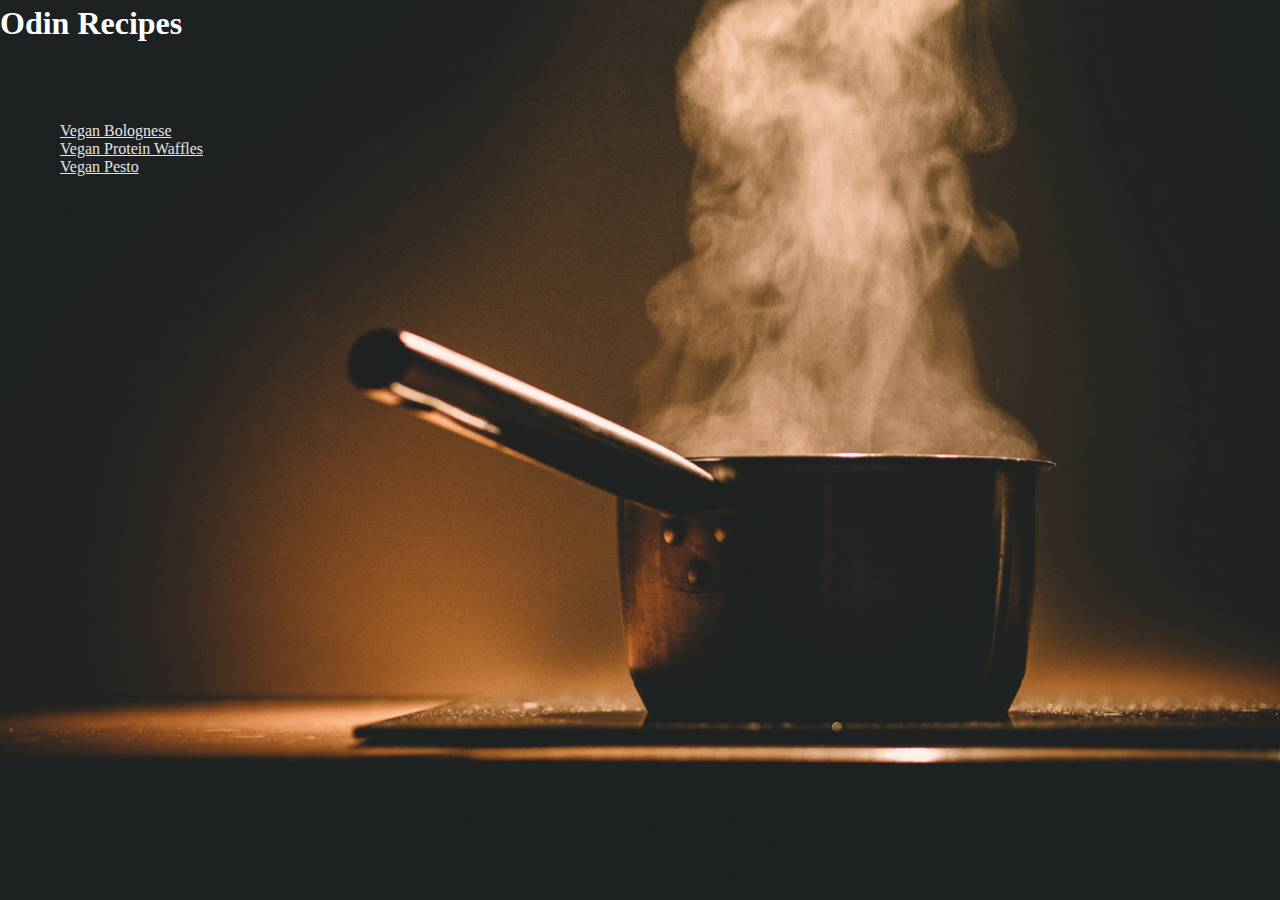
<file: index.html>
<!DOCTYPE html>
<html lang="en">
<head>
    <meta charset="UTF-8">
    <meta name="viewport" content="width=device-width, initial-scale=1.0">
    <link rel="stylesheet" href="style.css">
    <title>Recipes</title>
</head>
<body>
    <h1>Odin Recipes</h1>
    <ul class="recipes">
        <li><a href="./recipes/vegan-bolognese.html">Vegan Bolognese</a></li>
        <li> <a href="./recipes/vegan-protein-waffles.html">Vegan Protein Waffles</a></li>
        <li> <a href="./recipes/vegan-pesto.html">Vegan Pesto</a></li>
    </ul>
    
</body>
</html>
</file>
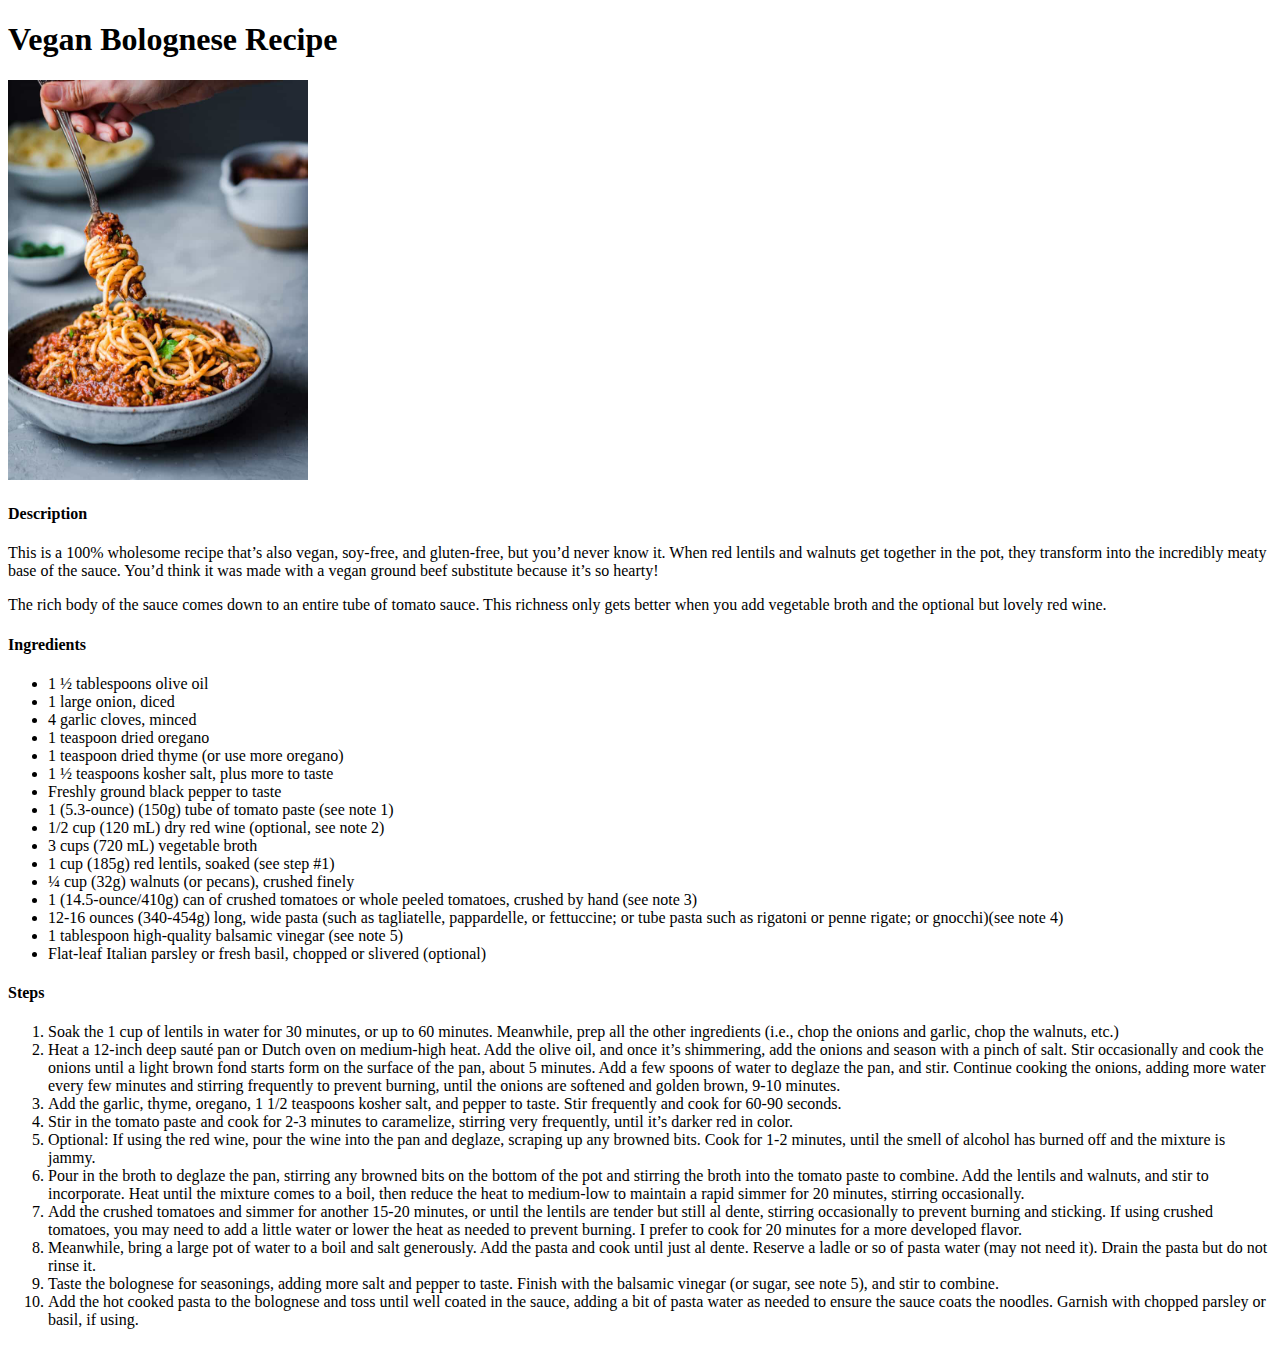
<file: recipes/vegan-bolognese.html>
<!DOCTYPE html>
<html lang="en">
<head>
    <meta charset="UTF-8">
    <meta name="viewport" content="width=device-width, initial-scale=1.0">
    <title>Vegan Bolognese Recipe</title>
</head>
<body>
    <h1>Vegan Bolognese Recipe</h1>
    <img src="./vegan-bolognese.jpg" alt="Vegan Bolognese" height="400" width="300">
    <h4>Description</h4>

    <p>This is a 100% wholesome recipe that’s also vegan, soy-free, and gluten-free, but you’d never know it. When red lentils and walnuts get together in the pot, they transform into the incredibly meaty base of the sauce. You’d think it was made with a vegan ground beef substitute because it’s so hearty!</p>

    <p>The rich body of the sauce comes down to an entire tube of tomato sauce. This richness only gets better when you add vegetable broth and the optional but lovely red wine.</p>

    <h4>Ingredients</h4>
    <ul>
        <li>1 ½ tablespoons olive oil</li>
        <li>1 large onion, diced</li>
        <li>4 garlic cloves, minced</li>
        <li>1 teaspoon dried oregano</li>
        <li>1 teaspoon dried thyme (or use more oregano)</li>
        <li>1 ½ teaspoons kosher salt, plus more to taste</li>
        <li>Freshly ground black pepper to taste</li>
        <li>1 (5.3-ounce) (150g) tube of tomato paste (see note 1)</li>
        <li>1/2 cup (120 mL) dry red wine (optional, see note 2)</li>
        <li>3 cups (720 mL) vegetable broth</li>
        <li>1 cup (185g) red lentils, soaked (see step #1)</li>
        <li>¼ cup (32g) walnuts (or pecans), crushed finely</li>
        <li>1 (14.5-ounce/410g) can of crushed tomatoes or whole peeled tomatoes, crushed by hand (see note 3)</li>
        <li>12-16 ounces (340-454g) long, wide pasta (such as tagliatelle, pappardelle, or fettuccine; or tube pasta such as rigatoni or penne rigate; or gnocchi)(see note 4)</li>
        <li>1 tablespoon high-quality balsamic vinegar (see note 5)</li>
        <li>Flat-leaf Italian parsley or fresh basil, chopped or slivered (optional)</li>
    </ul>

    <h4>Steps</h4>
    <ol>
        <li>Soak the 1 cup of lentils in water for 30 minutes, or up to 60 minutes. Meanwhile, prep all the other ingredients (i.e., chop the onions and garlic, chop the walnuts, etc.)</li>
        <li>Heat a 12-inch deep sauté pan or Dutch oven on medium-high heat. Add the olive oil, and once it’s shimmering, add the onions and season with a pinch of salt. Stir occasionally and cook the onions until a light brown fond starts form on the surface of the pan, about 5 minutes. Add a few spoons of water to deglaze the pan, and stir. Continue cooking the onions, adding more water every few minutes and stirring frequently to prevent burning, until the onions are softened and golden brown, 9-10 minutes.</li>
        <li>Add the garlic, thyme, oregano, 1 1/2 teaspoons kosher salt, and pepper to taste. Stir frequently and cook for 60-90 seconds.</li>
        <li>Stir in the tomato paste and cook for 2-3 minutes to caramelize, stirring very frequently, until it’s darker red in color.</li>
        <li>Optional: If using the red wine, pour the wine into the pan and deglaze, scraping up any browned bits. Cook for 1-2 minutes, until the smell of alcohol has burned off and the mixture is jammy.</li>
        <li>Pour in the broth to deglaze the pan, stirring any browned bits on the bottom of the pot and stirring the broth into the tomato paste to combine. Add the lentils and walnuts, and stir to incorporate. Heat until the mixture comes to a boil, then reduce the heat to medium-low to maintain a rapid simmer for 20 minutes, stirring occasionally.</li>
        <li>Add the crushed tomatoes and simmer for another 15-20 minutes, or until the lentils are tender but still al dente, stirring occasionally to prevent burning and sticking. If using crushed tomatoes, you may need to add a little water or lower the heat as needed to prevent burning.
            I prefer to cook for 20 minutes for a more developed flavor.</li>
        <li>Meanwhile, bring a large pot of water to a boil and salt generously. Add the pasta and cook until just al dente. Reserve a ladle or so of pasta water (may not need it). Drain the pasta but do not rinse it.</li>
        <li>Taste the bolognese for seasonings, adding more salt and pepper to taste. Finish with the balsamic vinegar (or sugar, see note 5), and stir to combine.</li>
        <li>Add the hot cooked pasta to the bolognese and toss until well coated in the sauce, adding a bit of pasta water as needed to ensure the sauce coats the noodles. Garnish with chopped parsley or basil, if using.</li>
    </ol>
</body>
</html>
</file>
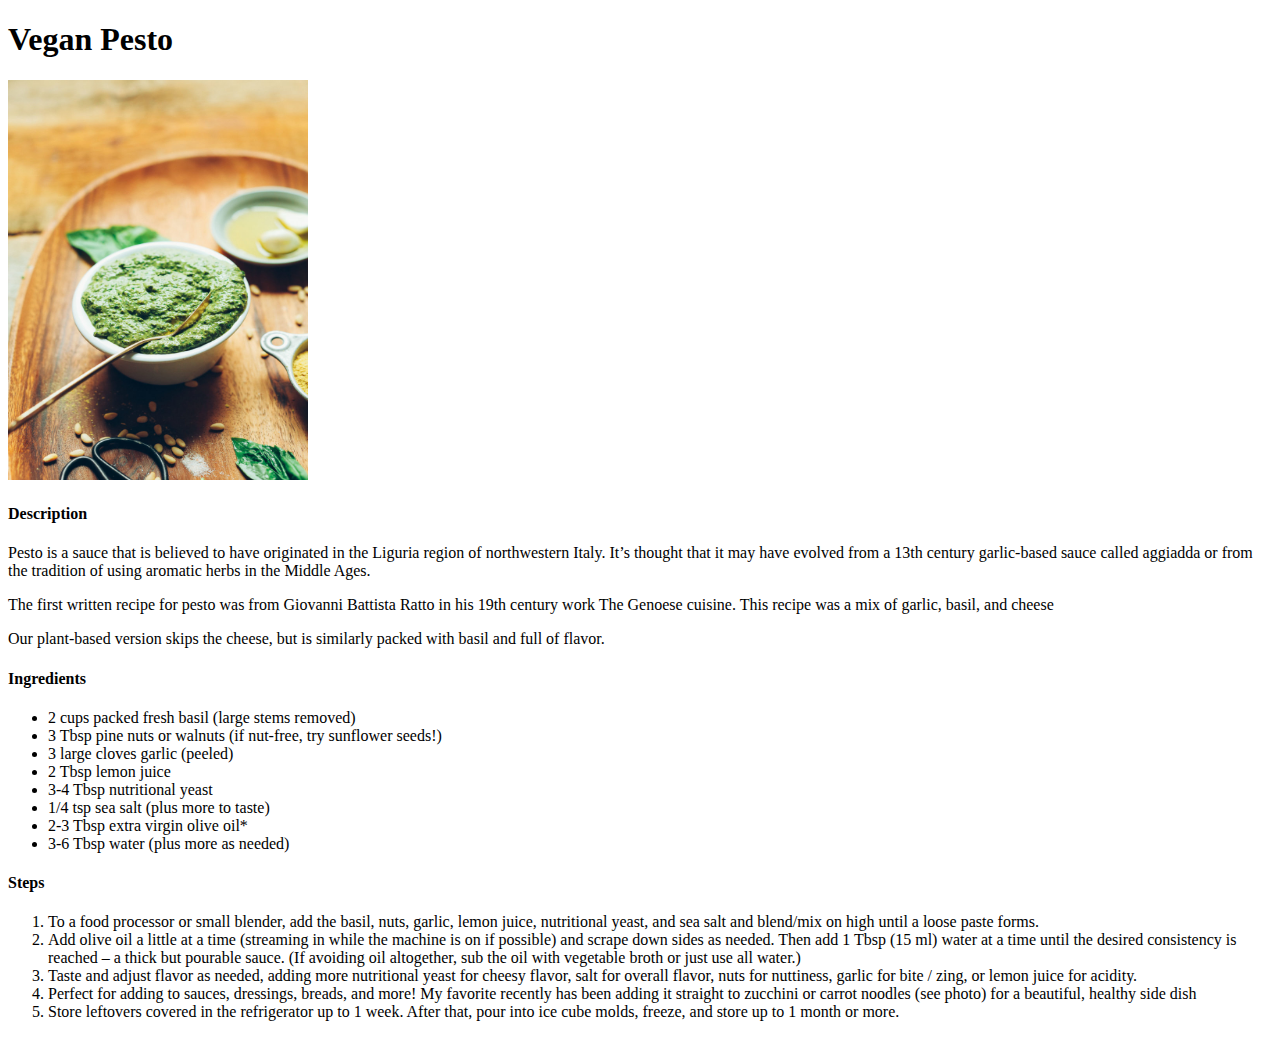
<file: recipes/vegan-pesto.html>
<!DOCTYPE html>
<html lang="en">
<head>
    <meta charset="UTF-8">
    <meta name="viewport" content="width=device-width, initial-scale=1.0">
    <title>Vegan Pesto Recipe</title>
</head>
<body>
    <h1>Vegan Pesto</h1>
    <img src="./pesto.jpg.jpg" alt="Vegan Pesto" height="400" width="300">
    <h4>Description</h4>
    <p>Pesto is a sauce that is believed to have originated in the Liguria region of northwestern Italy. It’s thought that it may have evolved from a 13th century garlic-based sauce called aggiadda or from the tradition of using aromatic herbs in the Middle Ages.</p>
    <p>The first written recipe for pesto was from Giovanni Battista Ratto in his 19th century work The Genoese cuisine. This recipe was a mix of garlic, basil, and cheese</p>
    <p>Our plant-based version skips the cheese, but is similarly packed with basil and full of flavor.</p>
    <h4>Ingredients</h4>
        <ul>
            <li>2 cups packed fresh basil (large stems removed)</li>
            <li>3 Tbsp pine nuts or walnuts (if nut-free, try sunflower seeds!)</li>
            <li>3 large cloves garlic (peeled)</li>
            <li>2 Tbsp lemon juice</li>
            <li>3-4 Tbsp nutritional yeast</li>
            <li>1/4 tsp sea salt (plus more to taste)</li>
            <li>2-3 Tbsp extra virgin olive oil*</li>
            <li>3-6 Tbsp water (plus more as needed)</li>
        </ul>
    
    <h4>Steps</h4>
        <ol>
            <li>To a food processor or small blender, add the basil, nuts, garlic, lemon juice, nutritional yeast, and sea salt and blend/mix on high until a loose paste forms.</li>
            <li>Add olive oil a little at a time (streaming in while the machine is on if possible) and scrape down sides as needed. Then add 1 Tbsp (15 ml) water at a time until the desired consistency is reached – a thick but pourable sauce. (If avoiding oil altogether, sub the oil with vegetable broth or just use all water.)</li>
            <li>Taste and adjust flavor as needed, adding more nutritional yeast for cheesy flavor, salt for overall flavor, nuts for nuttiness, garlic for bite / zing, or lemon juice for acidity.</li>
            <li>Perfect for adding to sauces, dressings, breads, and more! My favorite recently has been adding it straight to zucchini or carrot noodles (see photo) for a beautiful, healthy side dish</li>
            <li>Store leftovers covered in the refrigerator up to 1 week. After that, pour into ice cube molds, freeze, and store up to 1 month or more.
            
            
        </ol>
</body>
</html>
</file>
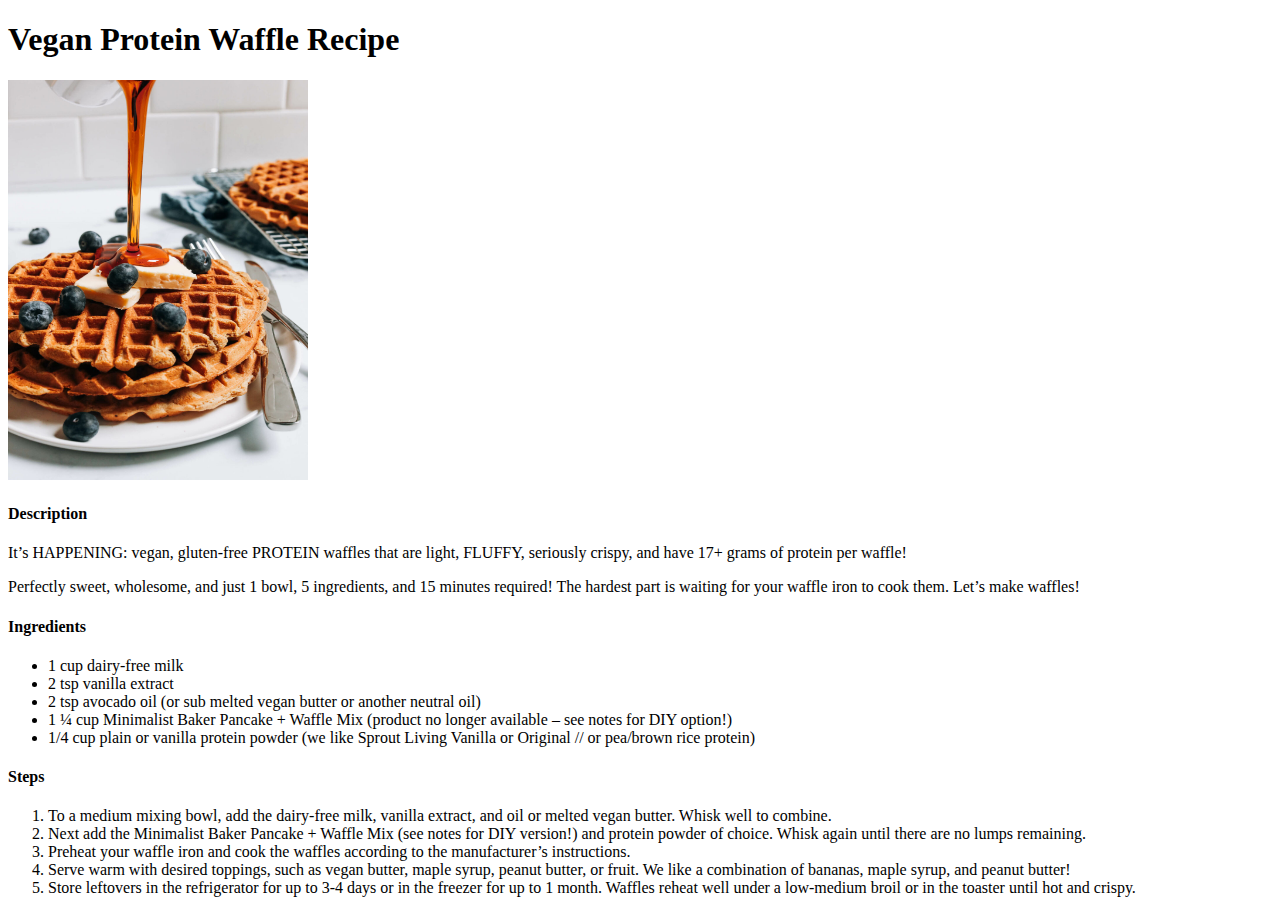
<file: recipes/vegan-protein-waffles.html>
<!DOCTYPE html>
<html lang="en">
<head>
    <meta charset="UTF-8">
    <meta name="viewport" content="width=device-width, initial-scale=1.0">
    <title>Vegan Protein Waffle Recipe</title>
</head>
<body>
    <h1>Vegan Protein Waffle Recipe</h1>
    <img src="./vegan-waffles.jpg" alt="Waffles" height="400" width="300">
    <h4>Description</h4>
    <p>It’s HAPPENING: vegan, gluten-free PROTEIN waffles that are light, FLUFFY, seriously crispy, and have 17+ grams of protein per waffle! </p>
    <p>Perfectly sweet, wholesome, and just 1 bowl, 5 ingredients, and 15 minutes required! The hardest part is waiting for your waffle iron to cook them. Let’s make waffles!</p>
    <h4>Ingredients</h4>
        <ul>
            <li>1 cup dairy-free milk</li>
            <li>2 tsp vanilla extract</li>
            <li>2 tsp avocado oil (or sub melted vegan butter or another neutral oil)</li>
            <li>1 ¼ cup Minimalist Baker Pancake + Waffle Mix (product no longer available – see notes for DIY option!)</li>
            <li>1/4 cup plain or vanilla protein powder (we like Sprout Living Vanilla or Original // or pea/brown rice protein)</li>
        </ul>
    
    <h4>Steps</h4>
        <ol>
            <li>To a medium mixing bowl, add the dairy-free milk, vanilla extract, and oil or melted vegan butter. Whisk well to combine.</li>
            <li>Next add the Minimalist Baker Pancake + Waffle Mix (see notes for DIY version!) and protein powder of choice. Whisk again until there are no lumps remaining.</li>
            <li>Preheat your waffle iron and cook the waffles according to the manufacturer’s instructions.</li>
            <li>Serve warm with desired toppings, such as vegan butter, maple syrup, peanut butter, or fruit. We like a combination of bananas, maple syrup, and peanut butter!</li>
            <li>Store leftovers in the refrigerator for up to 3-4 days or in the freezer for up to 1 month. Waffles reheat well under a low-medium broil or in the toaster until hot and crispy.      
        </ol>
</body>
</html>
</file>
<file: style.css>
* {
    padding: 0;
    margin: 0;
    box-sizing: border-box;
}
body {
    background-image: url("recipes/boiling-pot.jpg");
    background-repeat: no-repeat;
    background-attachment: fixed;
    background-position: center;
    background-size: cover;
    
}

h1 {
    color: white;
    margin-top: 5px;
    margin-bottom: 80px;
}
a {
    color: rgb(231, 227, 227);
    margin-left: 60px;
}
</file>
